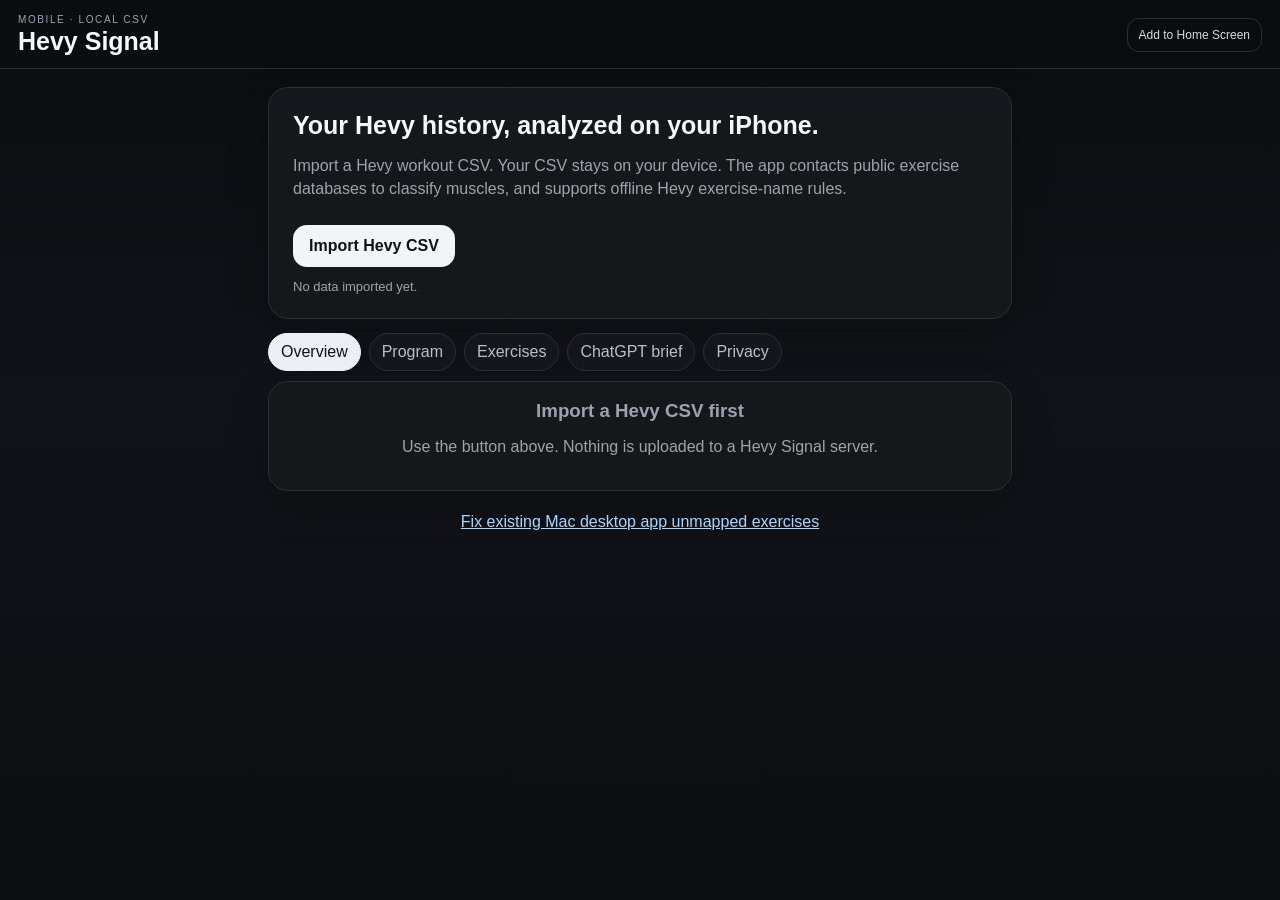
<file: docs/index.html>
<!doctype html>
<html lang="en">
<head>
  <meta charset="utf-8" />
  <meta name="viewport" content="width=device-width, initial-scale=1, viewport-fit=cover" />
  <meta name="theme-color" content="#0c0d10" />
  <meta name="apple-mobile-web-app-capable" content="yes" />
  <meta name="apple-mobile-web-app-status-bar-style" content="black-translucent" />
  <meta name="apple-mobile-web-app-title" content="Hevy Signal" />
  <title>Hevy Signal Mobile</title>
  <link rel="manifest" href="manifest.webmanifest" />
  <link rel="stylesheet" href="style.css" />
</head>
<body>
  <header class="topbar">
    <div>
      <div class="eyebrow">MOBILE · LOCAL CSV</div>
      <h1>Hevy Signal</h1>
    </div>
    <button id="installHint" class="ghost">Add to Home Screen</button>
  </header>

  <main>
    <section class="hero card">
      <h2>Your Hevy history, analyzed on your iPhone.</h2>
      <p>Import a Hevy workout CSV. Your CSV stays on your device. The app contacts public exercise databases to classify muscles, and supports offline Hevy exercise-name rules.</p>
      <label class="upload" for="csvFile">Import Hevy CSV</label>
      <input id="csvFile" type="file" accept=".csv,text/csv" hidden />
      <div id="status" class="status">No data imported yet.</div>
    </section>

    <nav class="tabs" aria-label="Sections">
      <button class="tab active" data-tab="overview">Overview</button>
      <button class="tab" data-tab="program">Program</button>
      <button class="tab" data-tab="exercises">Exercises</button>
      <button class="tab" data-tab="brief">ChatGPT brief</button>
      <button class="tab" data-tab="privacy">Privacy</button>
    </nav>

    <section id="overview" class="panel active"></section>
    <section id="program" class="panel"></section>
    <section id="exercises" class="panel"></section>
    <section id="brief" class="panel"></section>
    <section id="privacy" class="panel"></section>
  <p style="text-align:center;margin-top:22px"><a href="desktop-mapping-fixer.html" style="color:#a9d6ff">Fix existing Mac desktop app unmapped exercises</a></p>
  </main>

  <template id="emptyTemplate"><div class="card empty"><h3>Import a Hevy CSV first</h3><p>Use the button above. Nothing is uploaded to a Hevy Signal server.</p></div></template>
  <script src="muscle-engine.js?v=4"></script>
  <script src="app.js"></script>
</body>
</html>
</file>
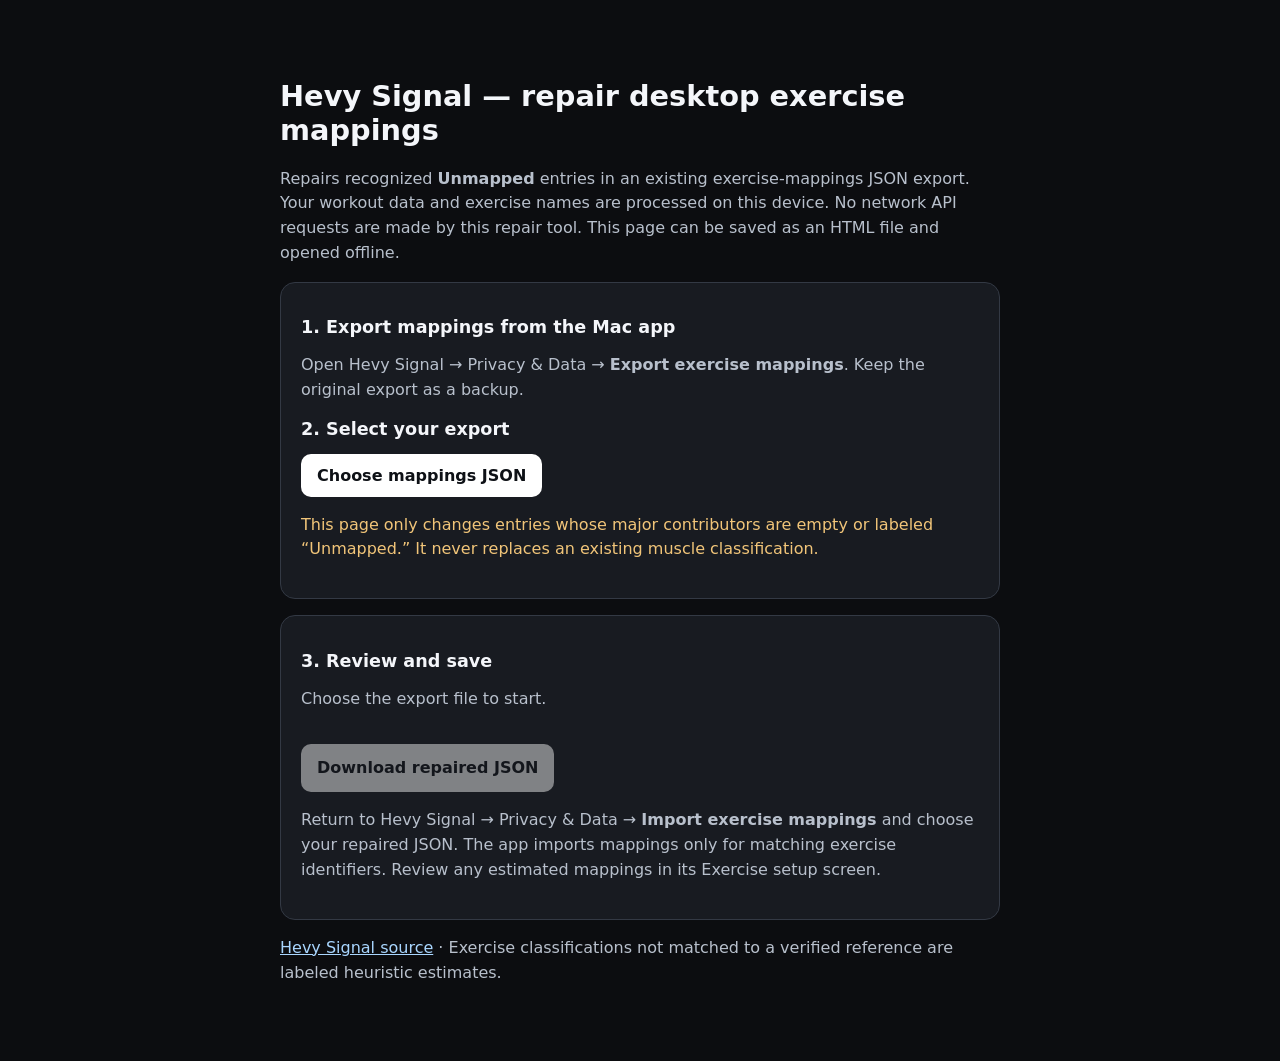
<file: docs/desktop-mapping-fixer.html>
<!doctype html>
<html lang="en">
<head>
<meta charset="utf-8"><meta name="viewport" content="width=device-width,initial-scale=1">
<title>Hevy Signal • Desktop Mapping Repair</title>
<style>
:root{color-scheme:dark;font-family:system-ui,-apple-system,sans-serif}
body{background:#0c0d10;color:#f4f6fa;margin:0}
main{max-width:720px;margin:42px auto;padding:18px}
h1{font-size:1.8rem}
h2{font-size:1.1rem}
p{line-height:1.55;color:#b8c0cc}
.card{background:#181b21;border:1px solid #333944;border-radius:15px;padding:20px;margin:16px 0}
button,.upload{display:inline-block;color:#0e1116;background:#fff;border:0;border-radius:10px;padding:12px 16px;cursor:pointer;font:inherit;font-weight:700}
button:disabled{opacity:.45;cursor:not-allowed}
.notice{color:#f1c579}
.code{font-family:ui-monospace,monospace;white-space:pre-wrap;font-size:.9rem}
#details{max-height:300px;overflow-y:auto}
a{color:#a9d6ff}
</style></head>
<body><main>
<h1>Hevy Signal — repair desktop exercise mappings</h1>
<p>Repairs recognized <strong>Unmapped</strong> entries in an existing exercise-mappings JSON export. Your workout data and exercise names are processed on this device. No network API requests are made by this repair tool. This page can be saved as an HTML file and opened offline.</p>
<div class="card">
<h2>1. Export mappings from the Mac app</h2>
<p>Open Hevy Signal → Privacy &amp; Data → <strong>Export exercise mappings</strong>. Keep the original export as a backup.</p>
<h2>2. Select your export</h2>
<label class="upload">Choose mappings JSON <input id="file" type="file" accept="application/json,.json" style="display:none"></label>
<p class="notice">This page only changes entries whose major contributors are empty or labeled “Unmapped.” It never replaces an existing muscle classification.</p>
</div>
<div class="card">
<h2>3. Review and save</h2>
<p id="summary">Choose the export file to start.</p>
<div id="details" class="code"></div>
<p><button id="download" disabled>Download repaired JSON</button></p>
<p>Return to Hevy Signal → Privacy &amp; Data → <strong>Import exercise mappings</strong> and choose your repaired JSON. The app imports mappings only for matching exercise identifiers. Review any estimated mappings in its Exercise setup screen.</p>
</div>
<p><a href="https://github.com/moriseren/hevy-signal">Hevy Signal source</a> · Exercise classifications not matched to a verified reference are labeled heuristic estimates.</p>
</main>
<script>
/* Hevy Signal muscle catalog v2. Data attribution: https://wger.de (per-item CC licenses).
 * ExerciseDB optional free non-commercial API: https://oss.exercisedb.dev/docs (no persistent caching).
 * Name-match confidence indicates matching quality, NOT evidence strength or hypertrophy effect. */
(function(root,factory){
  const api=factory();
  if(typeof module!=='undefined'&&module.exports)module.exports=api;
  root.HevyMuscles=api;
})(typeof globalThis!=='undefined'?globalThis:this,function(){
  'use strict';
  const WGER='https://wger.de/api/v2/exerciseinfo/';
  const EDB='https://oss.exercisedb.dev/api/v1/exercises';
  const OVERRIDE_KEY='hevy-signal-muscle-profiles-v2';
  const OLD_KEY='hevy-signal-muscle-overrides-v2';
  const CACHE_KEY='hevy-signal-wger-v2';
  let wger=[],edb=[],status='Local classification only',onlineError='';
  const mayStore=typeof localStorage!=='undefined';
  const read=(key,fallback)=>{if(!mayStore)return fallback;try{return JSON.parse(localStorage.getItem(key))??fallback}catch{return fallback}};
  const write=(key,val)=>{if(mayStore)try{localStorage.setItem(key,JSON.stringify(val))}catch(e){/* Quota/private mode */}};
  const clean=s=>String(s||'').toLowerCase().replace(/\b(rdls?)\b/g,'romanian deadlift').replace(/\b(db)\b/g,'dumbbell').replace(/\b(bb)\b/g,'barbell').replace(/\b(1 leg|one leg|single leg)\b/g,'singleleg').replace(/\b(hamstring curls?)\b/g,'leg curl').replace(/\b(hip abductions?)\b/g,'abduction').replace(/\b(hip adductions?)\b/g,'adduction').replace(/[^a-z0-9]+/g,' ').replace(/\b(extensions|raises|presses|squats|rows|curls|lunges|flyes|flies)\b/g,s=>({extensions:'extension',raises:'raise',presses:'press',squats:'squat',rows:'row',curls:'curl',lunges:'lunge',flyes:'fly',flies:'fly'})[s]).replace(/\s+/g,' ').trim();
  const generic=/^(with|and|the|exercise|standing|machine|lever|barbell|dumbbell|cable|bodyweight|weighted|plate|loaded|smith|seated|lying|band|resistance)$/;
  const tags=s=>clean(s).split(' ').filter(t=>t&&!generic.test(t));
  const families=[
    [/\b(extension|reverse nordic)\b/,/leg|knee|quadricep/],
    [/\b(leg curl|nordic curl)\b/,/hamstring|leg/],
    [/\b(abduction)\b/,null],
    [/\b(adduction)\b/,null],
    [/\b(hip thrust|glute bridge|glute drive)\b/,null],
    [/\b(romanian deadlift|stiff leg|good morning)\b/,null],
    [/\b(squat)\b/,null],
    [/\b(lunge|split squat|bulgarian)\b/,null],
    [/\b(row)\b/,null],
    [/\b(pulldown|pull up|chin up)\b/,null],
    [/\b(lateral raise|side raise)\b/,null],
    [/\b(overhead press|shoulder press)\b/,null],
    [/\b(bench press|chest press|chest fly)\b/,null]
  ];
  const family=s=>{const n=clean(s);for(let i=0;i<families.length;i++){const [r,required]=families[i];if(r.test(n)&&(!required||required.test(n)))return i;}return -1;};
  function score(a,b){
    const x=clean(a),y=clean(b);if(!x||!y)return 0;
    if(x===y)return 1;
    const f1=family(x),f2=family(y);if(f1>=0&&f2>=0&&f1!==f2)return 0;
    const tx=new Set(tags(x)),ty=new Set(tags(y));if(!tx.size||!ty.size)return 0;
    const shared=[...tx].filter(t=>ty.has(t)).length;
    if(!shared)return 0;
    const overlap=shared/Math.max(tx.size,ty.size),dice=2*shared/(tx.size+ty.size);
    const sameVariant=/\b(singleleg|incline|decline|sumo|close grip|wide grip)\b/g;
    const ax=x.match(sameVariant)||[],by=y.match(sameVariant)||[];
    const variantMismatch=ax.some(t=>!by.includes(t))||by.some(t=>!ax.includes(t));
    return Math.max(0,(overlap*.65+dice*.35) - (variantMismatch?.13:0));
  }
  const names=x=>Array.isArray(x)?x.map(v=>typeof v==='string'?v:v?.name_en||v?.name||'').filter(Boolean):[];
  const unique=a=>[...new Set(a.filter(Boolean))];
  const normMuscle=s=>{
    const v=String(s||'').trim().replace(/\s+/g,' ');
    const n=v.toLowerCase();
    if(n.startsWith('quads —')||n.startsWith('quads -'))return v;
    if(/gluteus medius|gluteus minimus/.test(n))return 'Glute med/min';
    if(/gluteus maximus/.test(n))return 'Glute max';
    if(/vastus (medialis|lateralis|intermedius)/.test(n))return 'Quads — vasti';
    if(/rectus femoris/.test(n))return 'Quads — rectus femoris';
    if(/quadriceps|quads/.test(n))return 'Quads';
    if(/biceps femoris|semitendinosus|semimembranosus|hamstrings/.test(n))return 'Hamstrings';
    if(/latissimus/.test(n))return 'Lats';
    if(/rhomboid|middle trapezius/.test(n))return 'Mid traps/rhomboids';
    if(/deltoid.*(middle|lateral)|lateral deltoid/.test(n))return 'Side delts';
    if(/deltoid.*(rear|posterior)/.test(n))return 'Rear delts';
    if(/deltoid.*(front|anterior)/.test(n))return 'Front delts';
    if(/pectoralis/.test(n))return 'Chest';
    if(/gastrocnemius|soleus/.test(n))return 'Calves';
    if(/triceps brachii/.test(n))return 'Triceps';
    if(/biceps brachii/.test(n))return 'Biceps';
    if(/erector spinae/.test(n))return 'Spinal erectors';
    return v;
  };
  const pack=(primary,secondary,stabilizers,source,confidence,matched='',note='')=>({
    primary:unique(primary.map(normMuscle)),secondary:unique(secondary.map(normMuscle)).filter(n=>!primary.map(normMuscle).includes(n)),
    stabilizers:unique(stabilizers.map(normMuscle)).filter(n=>!primary.concat(secondary).map(normMuscle).includes(n)),
    source,confidence,matched,note
  });
  // Transparent offline fallback: biomechanical approximations, not database-verified.
  // Offline movement-family coverage for common Hevy names and custom variants.
  // These are anatomical heuristics, not database-verified classifications.
  // Order is important: narrow variations precede general compound patterns.
  const localRules=[
    [/^archer pull$/i,[['Rear delts'],['Mid traps/rhomboids','External rotators'],[]]],
    [/^serratus press\b/i,[['Serratus anterior'],['Chest'],[]]],
    [/^scapular (pull.?down|depression)|^straight.arm scapular (pull|depress)/i,[['Lower traps','Lats'],['Pectoralis minor'],[]]],
    [/^suitcase front carry/i,[['Obliques','Abs'],['Forearms','Front delts'],[]]],
    [/^suitcase (carry|walk|hold)/i,[['Obliques','Abs'],['Forearms','Quadratus lumborum'],[]]],
    [/^(walk|walking|treadmill walk|brisk walk)(ing)?$/i,[['Cardio / walking'],[],[]]],

    [/hip adduct|adduction|adductor machine|copenhagen plank|copenhagen adduct/i,[['Adductors'],[],[]]],
    [/hip abduct|abduction|abductor machine|clamshell|clam shell|lateral band walk|monster walk|side lying hip raise|side lying leg raise/i,[['Glute med/min'],['Glute max'],[]]],
    [/hip thrust|glute bridge|glute drive|frog pump|kas bridge/i,[['Glute max'],['Hamstrings'],[]]],
    [/glute kickback|cable kickback|donkey kick|quadruped hip extension|hip extension|hip ext\b/i,[['Glute max'],['Hamstrings'],[]]],
    [/cable pull through|pull through|reverse hyperextension|reverse hyper/i,[['Glute max'],['Hamstrings'],['Spinal erectors']]],
    [/45.degree (back |hip )?extension|back extension|hyperextension|hip hyperextension/i,[['Spinal erectors','Glute max'],['Hamstrings'],[]]],
    [/leg extension|reverse nordic|sissy squat|spanish squat/i,[['Quads — vasti','Quads — rectus femoris'],[],[]]],
    [/leg curl|hamstring curl|nordic curl|glute ham raise|\bghr\b|razor curl/i,[['Hamstrings'],[],[]]],
    [/romanian deadlift|\brdls?\b|stiff.leg|straight.leg deadlift|good morning/i,[['Hamstrings','Glute max'],[],['Spinal erectors']]],
    [/sumo deadlift/i,[['Glute max','Adductors','Quads'],['Hamstrings'],['Spinal erectors']]],
    [/deadlift|rack pull|block pull|trap bar lift/i,[['Glute max','Spinal erectors'],['Hamstrings','Quads'],[]]],
    [/leg press|hack squat|pendulum squat|belt squat|goblet squat|front squat|back squat|smith squat|squat|wall sit/i,[['Quads','Glute max'],['Adductors'],[]]],
    [/bulgarian|split squat|lunge|step.?up|step.?down/i,[['Quads','Glute max'],['Adductors'],[]]],
    [/calf press|calf raise|soleus raise|seated calf|standing calf|donkey calf|toe press/i,[['Calves'],[],[]]],
    [/tibialis|toe raise|dorsiflexion/i,[['Tibialis anterior'],[],[]]],
    [/face pull|reverse fly|reverse pec|rear delt|reverse butterfly/i,[['Rear delts','Mid traps/rhomboids'],['External rotators'],[]]],
    [/lateral raise|side raise|cable y.?raise|lean.?away raise|scaption/i,[['Side delts'],['Upper traps'],[]]],
    [/front raise|front plate raise/i,[['Front delts'],[],[]]],
    [/external rotation|rotator cuff|cuban press/i,[['External rotators'],['Rear delts'],[]]],
    [/shrug|farmer.?s? (walk|carry|hold)/i,[['Upper traps'],['Forearms'],[]]],
    [/upright row|high pull/i,[['Side delts','Upper traps'],['Biceps'],[]]],
    [/arnold press|overhead press|shoulder press|military press|landmine press|push press/i,[['Front delts'],['Triceps','Side delts'],[]]],
    [/chest.supported row|high row|wide.grip row|upper.back row|rear delt row|face.away row/i,[['Mid traps/rhomboids','Rear delts'],['Lats','Biceps'],[]]],
    [/t.?bar row|inverted row|horizontal row|seal row|bent.?over row|seated row|one.arm row|single.arm row|machine row|cable row|dumbbell row|barbell row|\brow\b/i,[['Lats','Mid traps/rhomboids'],['Rear delts','Biceps'],[]]],
    [/lat pulldown|pull.?down|pull.?up|chin.?up|pull.?over|straight.arm pulldown|lat prayer|scapular pull/i,[['Lats'],['Biceps'],[]]],
    [/close.grip bench|close.grip press|jm press|tricep dip|triceps dip|bench dip/i,[['Triceps'],['Chest','Front delts'],[]]],
    [/chest dip|weighted dip|parallel bar dip|\bdips?\b/i,[['Chest','Triceps'],['Front delts'],[]]],
    [/incline (dumbbell |barbell |smith |machine )?(bench|press|chest)|incline bench|incline dumbbell (bench|press|fly)/i,[['Upper chest'],['Front delts','Triceps'],[]]],
    [/bench|chest press|push.?up|pec.?deck|chest fly|cable fly|dumbbell fly|butterfly|cable cross.?over|chest crossover/i,[['Chest'],['Front delts','Triceps'],[]]],
    [/tricep|triceps|skull.?crusher|push.?down|overhead extension|rope extension|french press|kickback \((dumbbell|cable)\)/i,[['Triceps'],[],[]]],
    [/wrist extension|wrist curl|reverse curl|forearm curl|grip trainer|wrist roller/i,[['Forearms'],['Biceps'],[]]],
    [/hammer curl|preacher curl|incline curl|concentration curl|spider curl|zottman curl|bayesian curl|bicep curl|biceps curl|cable curl|dumbbell curl|barbell curl|ez.bar curl|\bcurl\b/i,[['Biceps'],['Brachialis/brachioradialis'],[]]],
    [/pallof|anti.?rotation|woodchop|wood chop|russian twist|side plank|oblique crunch/i,[['Obliques'],['Abs'],[]]],
    [/crunch|sit.?up|leg raise|knee raise|hanging knee|ab wheel|plank|dead bug|hollow hold|hollow body|mountain climber|v.?up|toes.to.bar|abdominal/i,[['Abs'],['Hip flexors'],[]]],
    [/back raise|superman|bird dog/i,[['Spinal erectors'],['Glute max'],[]]],
    [/hip flexion|psoas march|hip flexor raise/i,[['Hip flexors'],[],[]]],
    [/neck flexion|neck extension|neck harness/i,[['Neck'],[],[]]]
  ];
  // ExRx's pages are linked only when manually confirmed. No scraping or redistribution.
  const validated=[
    {rule:/^barbell deadlift$/i,primary:['Spinal erectors'],secondary:['Glute max','Adductor magnus','Quads','Hamstrings','Soleus'],stabilizers:['Mid traps/rhomboids','Upper traps','Levator scapulae','Abs'],url:'https://exrx.net/WeightExercises/ErectorSpinae/BBDeadlift'},
    {rule:/^(sit.up|sit up)$/i,primary:['Abs'],secondary:['Iliopsoas','Tensor fasciae latae','Quads — rectus femoris','Sartorius','Obliques'],stabilizers:['Tibialis anterior'],url:'https://exrx.net/WeightExercises/RectusAbdominis/BWSitUp'}
  ];
  function fallback(ex){
    const v=validated.find(e=>e.rule.test(ex.trim()));
    if(v)return pack(v.primary,v.secondary,v.stabilizers,{name:'ExRx',url:v.url},'curated',ex,'Linked to a specific reviewed ExRx movement; your execution may differ.');
    for(const [re,parts] of localRules)if(re.test(ex))return pack(...parts,{name:'Local biomechanics rule',url:''},'estimated',ex,'Review this estimate, especially for custom movement variations.');
    return pack([],[],[],{name:'Unmapped',url:''},'unmapped','', 'No sufficiently reliable automatic classification.');
  }
  function overrides(){return read(OVERRIDE_KEY,{});}
  function setOverride(ex,profile){
    if(!ex||!profile)throw new Error('Exercise and mapping are required');
    const primary=unique((profile.primary||[]).map(String).map(s=>s.trim())),secondary=unique((profile.secondary||[]).map(String).map(s=>s.trim()));
    const stabilizers=unique((profile.stabilizers||[]).map(String).map(s=>s.trim()));
    if(!primary.length)throw new Error('Add at least one primary muscle');
    const all=pack(primary,secondary,stabilizers,{name:'Your correction',url:''},'manual',ex,'User-reviewed muscle mapping');
    const obj=overrides();obj[ex]=all;write(OVERRIDE_KEY,obj);return all;
  }
  function clearOverride(ex){const obj=overrides();delete obj[ex];write(OVERRIDE_KEY,obj);}
  function profile(ex){
    const custom=overrides()[ex];if(custom)return custom;
    const legacy=read(OLD_KEY,{})[ex];if(Array.isArray(legacy)){
      const first=legacy.filter(a=>Array.isArray(a)&&Number(a[1])>=.75).map(a=>a[0]);
      const second=legacy.filter(a=>Array.isArray(a)&&Number(a[1])<.75).map(a=>a[0]);
      if(first.length)return pack(first,second,[],{name:'Legacy correction',url:''},'manual',ex,'Imported from older muscle weights. Review if needed.');
    }
    const options=[];
    for(const item of wger){let top=0,matched='';for(const title of item.titles){const n=score(ex,title);if(n>top){top=n;matched=title;}}
      if(top>=.81)options.push({top,matched,item,provider:0});}
    for(const item of edb){const top=score(ex,item.name);if(top>=.88)options.push({top,matched:item.name,item,provider:1});}
    options.sort((a,b)=>b.top-a.top || a.provider-b.provider);
    if(options.length){
      const best=options[0],runner=options[1];
      // Avoid guessing if two similarly named but anatomically different records compete.
      const conflict=!!runner&&best.top-runner.top<.06&&JSON.stringify(best.item.primary)!==JSON.stringify(runner.item.primary);
      // Exact database matches win; close non-exact, conflicting options require review.
      if(best.top>=.97||!conflict){
        const source=best.provider===0?{name:'wger',url:'https://wger.de/api/v2/exerciseinfo/'+best.item.id+'/'}:{name:'ExerciseDB (free API)',url:'https://oss.exercisedb.dev/docs'};
        const note=conflict?'Other similarly named reference records classify different primary muscles; review this mapping.':'Database exercise-name match; stabilizers were not supplied.';
        return pack(best.item.primary,best.item.secondary,[],source,conflict?'review':best.top>=.97?'high':best.top>=.88?'medium':'review',best.matched,note);
      }
    }
    const f=fallback(ex);if(options.length)f.note+=' Multiple close database matches; manual review recommended.';return f;
  }
  function count(rows,{secondaryCredit=0}={}){
    const output={};for(const row of rows){const p=profile(row.exercise);
      if(p.primary.length===1 && p.primary[0]==='Cardio / walking')continue;
      for(const name of p.primary){const x=output[name]||(output[name]={primary:0,secondary:0,stabilizer:0,effective:0});x.primary+=1;}
      for(const name of p.secondary){const x=output[name]||(output[name]={primary:0,secondary:0,stabilizer:0,effective:0});x.secondary+=1;}
      for(const name of p.stabilizers){const x=output[name]||(output[name]={primary:0,secondary:0,stabilizer:0,effective:0});x.stabilizer+=1;}
    }
    for(const item of Object.values(output))item.effective=item.primary+secondaryCredit*item.secondary;
    return output;
  }
  const timeoutFetch=async (url,ms=12000)=>{const ctrl=new AbortController(),id=setTimeout(()=>ctrl.abort(),ms);try{const r=await fetch(url,{signal:ctrl.signal,headers:{Accept:'application/json'}});if(!r.ok)throw Error('HTTP '+r.status);return await r.json()}finally{clearTimeout(id)}};
  function convertWger(x){
    const english=(x.translations||[]).filter(t=>t.language===2 && t.name);
    if(!english.length)return null;
    const primary=names(x.muscles),secondary=names(x.muscles_secondary);
    if(!primary.length && !secondary.length)return null;
    return {id:x.id,titles:unique(english.map(t=>t.name)),primary,secondary};
  }
  function convertEDB(x){
    const primary=names(x.targetMuscles||(x.target?[x.target]:[])),secondary=names(x.secondaryMuscles);
    if(!x.name||!primary.length)return null;
    return {id:x.exerciseId||x.id,name:x.name,primary,secondary};
  }
  async function sync({useExerciseDB=true,force=false}={}){
    onlineError='';
    if(!useExerciseDB)edb=[];
    let record=read(CACHE_KEY,null);
    if(!force&&record&&Date.now()-record.when<7*86400000&&Array.isArray(record.rows)){
      wger=record.rows;status='wger cached catalog';}
    else{
      try{
        const items=[];let url=WGER+'?language=2&limit=100&offset=0';let page=0;
        while(url&&page<25){const data=await timeoutFetch(url);if(!data||!Array.isArray(data.results))throw Error('Unexpected wger API response');items.push(...data.results.map(convertWger).filter(Boolean));page++;
          url=data.next&&page<25?new URL(data.next,WGER).href:null;
          if(url&&!url.startsWith('https://wger.de/'))throw Error('Unexpected pagination host');
        }
        if(!items.length)throw Error('No English exercises returned');
        wger=items;write(CACHE_KEY,{when:Date.now(),rows:items});
        status='wger exercise catalog loaded';onlineError='';
      }catch(e){onlineError=String(e.message||e);status=wger.length?'wger cached catalog (offline)':'Offline local rules (wger unavailable)';}
    }
    if(useExerciseDB){
      try{
        // Only hold in memory; ExerciseDB terms do not allow permanent local storage.
        const data=await timeoutFetch(EDB,15000);
        const rows=Array.isArray(data)?data:Array.isArray(data.data)?data.data:Array.isArray(data.results)?data.results:Array.isArray(data.exercises)?data.exercises:[];
        edb=rows.map(convertEDB).filter(Boolean);
        if(edb.length)status+=' + ExerciseDB supplemental matches';
      }catch(e){onlineError+=(onlineError?'; ':'')+'ExerciseDB: '+String(e.message||e);}
    }
    return {status,wgerCount:wger.length,exerciseDBCount:edb.length,error:onlineError};
  }
  function diagnostics(){return {status,wgerCount:wger.length,exerciseDBCount:edb.length,error:onlineError};}
  return {profile,count,sync,score,clean,setOverride,clearOverride,diagnostics,convertWger,convertEDB,sourceNotes:'wger data are per-item CC licensed. ExerciseDB free API is non-commercial, attribution required, no persistent caching. Secondary counts are exposure, not proven fractions of hypertrophy.'};
});
</script>
<script>
(function(){
const file=document.querySelector('#file'),summary=document.querySelector('#summary'),details=document.querySelector('#details'),button=document.querySelector('#download');
let output='';
function scan(node,visited,report){
 if(!node||typeof node!=='object'||visited.has(node))return;
 visited.add(node);
 if(!Array.isArray(node)){
  const title=typeof node.exercise_title==='string'?node.exercise_title:typeof node.exerciseTitle==='string'?node.exerciseTitle:null;
  const major=node.major_muscles??node.majorMuscles;
  if(title&&('major_muscles' in node||'majorMuscles' in node)){
   report.found++;
   const existing=Array.isArray(major)?major:String(major||'').split(',');
   if(existing.filter(x=>String(x).trim()&&!/^unmapped$/i.test(String(x).trim())).length===0){
    const candidate=HevyMuscles.profile(title);
    if(candidate.primary.length&&candidate.confidence!=='unmapped'){
     if('major_muscles' in node)node.major_muscles=candidate.primary;else node.majorMuscles=candidate.primary;
     if('supporting_muscles' in node)node.supporting_muscles=candidate.secondary;
     if('supportingMuscles' in node)node.supportingMuscles=candidate.secondary;
     report.changed.push({title,primary:candidate.primary,secondary:candidate.secondary,source:candidate.source.name,confidence:candidate.confidence});
    }else report.remaining.push(title);
   }
  }
 }
 for(const value of Object.values(node))if(value&&typeof value==='object')scan(value,visited,report);
}
file.onchange=async()=>{
 button.disabled=true;output='';details.textContent='';
 const f=file.files?.[0];if(!f)return;
 try{
  if(f.size>10*1024*1024)throw Error('File is larger than 10 MB; expected a small mappings export.');
  const json=JSON.parse(await f.text());
  if(!json||typeof json!=='object')throw Error('Expected a JSON object or array.');
  const report={found:0,changed:[],remaining:[]};
  scan(json,new WeakSet(),report);
  if(!report.found)throw Error('No exercise mapping entries were found. Export mappings from Hevy Signal rather than exporting a Hevy workout CSV.');
  output=JSON.stringify(json,null,2);
  summary.textContent=report.found+' exercise records inspected · '+report.changed.length+' repaired · '+report.remaining.length+' still unmapped.';
  details.textContent=[...report.changed.map(x=>x.title+' → '+x.primary.join(', ')+' (estimated)'),...report.remaining.map(x=>x+' → still requires manual review')].join('\n')||'There are no unmapped entries to change.';
  button.disabled=report.changed.length===0;
 }catch(e){summary.textContent='Unable to read mappings: '+String(e.message||e);}
 file.value='';
};
button.onclick=()=>{
 if(!output)return;
 const url=URL.createObjectURL(new Blob([output],{type:'application/json'}));
 const a=document.createElement('a');a.href=url;a.download='hevy-signal-exercise-mappings-repaired.json';a.click();
 setTimeout(()=>URL.revokeObjectURL(url),1500);
};
})();
</script>
</body></html>
</file>
<file: docs/style.css>
:root{font-family:-apple-system,BlinkMacSystemFont,"SF Pro Display","Segoe UI",sans-serif;color:#f5f7fb;background:#0c0d10;--card:#15171c;--muted:#9ca3af;--line:#2a2e36;--accent:#e9edf5;--good:#8dd6a8;--warn:#efc87a}*{box-sizing:border-box}body{margin:0;background:linear-gradient(180deg,#0b0c0f,#111319 45%,#0c0d10);min-height:100vh;padding-bottom:env(safe-area-inset-bottom)}button,input{font:inherit}.topbar{position:sticky;top:0;z-index:5;display:flex;justify-content:space-between;align-items:center;padding:calc(14px + env(safe-area-inset-top)) 18px 12px;background:rgba(12,13,16,.88);backdrop-filter:blur(18px);border-bottom:1px solid var(--line)}h1{font-size:25px;margin:2px 0 0}.eyebrow{font-size:10px;letter-spacing:.16em;color:var(--muted)}main{max-width:780px;margin:auto;padding:18px}.card{background:rgba(21,23,28,.96);border:1px solid var(--line);border-radius:20px;padding:18px;box-shadow:0 14px 40px rgba(0,0,0,.22)}.hero h2{font-size:25px;line-height:1.05;margin:0 0 10px}.hero p,.muted{color:var(--muted);line-height:1.45}.upload,.primary{display:inline-flex;align-items:center;justify-content:center;border-radius:14px;padding:12px 16px;background:#f3f4f6;color:#101116;font-weight:750;border:0;margin-top:8px}.ghost{background:transparent;color:#d6dae3;border:1px solid var(--line);padding:9px 11px;border-radius:12px;font-size:12px}.status{margin-top:12px;color:var(--muted);font-size:13px}.tabs{display:flex;gap:8px;overflow-x:auto;padding:14px 0 10px;scrollbar-width:none}.tabs::-webkit-scrollbar{display:none}.tab{white-space:nowrap;border:1px solid var(--line);color:#b9bfca;background:#14161b;border-radius:999px;padding:9px 12px}.tab.active{background:#eceff4;color:#111318;border-color:#eceff4}.panel{display:none}.panel.active{display:block}.grid{display:grid;grid-template-columns:repeat(2,1fr);gap:10px}.stat{background:var(--card);border:1px solid var(--line);border-radius:17px;padding:15px}.stat b{display:block;font-size:24px;margin-top:3px}.stat span{font-size:12px;color:var(--muted)}h3{margin:0 0 12px}.section-title{font-size:17px;margin:20px 2px 10px}.list{display:flex;flex-direction:column;gap:9px}.row{display:flex;align-items:flex-start;justify-content:space-between;gap:12px;padding:13px 14px;background:var(--card);border:1px solid var(--line);border-radius:15px}.row .title{font-weight:700}.row .sub{font-size:12px;color:var(--muted);margin-top:4px}.pill{font-size:11px;padding:5px 8px;border-radius:999px;background:#252933;color:#d7dce6;white-space:nowrap}.pill.good{color:var(--good)}.pill.warn{color:var(--warn)}textarea{width:100%;min-height:420px;background:#101217;color:#e9ecf2;border:1px solid var(--line);border-radius:16px;padding:14px;font-family:ui-monospace,SFMono-Regular,Menlo,monospace;font-size:12px;line-height:1.5}.actions{display:flex;gap:8px;margin-bottom:10px;flex-wrap:wrap}.danger{color:#ffb3b3;border-color:#65383c}.empty{text-align:center;color:var(--muted)}.privacy-note{line-height:1.55}.small{font-size:12px}.progress{height:7px;background:#23262d;border-radius:999px;overflow:hidden;margin-top:8px}.progress>i{display:block;height:100%;background:#dfe3ea;border-radius:999px}@media(min-width:640px){.grid{grid-template-columns:repeat(4,1fr)}.hero{padding:24px}}
.row a,.privacy-note a{color:#b7d9ff;text-decoration:underline}.row .sub{overflow-wrap:anywhere}select{background:#1c2028;border:1px solid var(--line);border-radius:8px;color:#f5f7fb;padding:9px;max-width:100%;margin-top:9px}input[type=checkbox]{accent-color:#e9edf5}button:disabled{opacity:.5}.actions{align-items:center}.actions label{display:inline-flex;align-items:center;gap:6px;color:#b4bdca}
</file>
